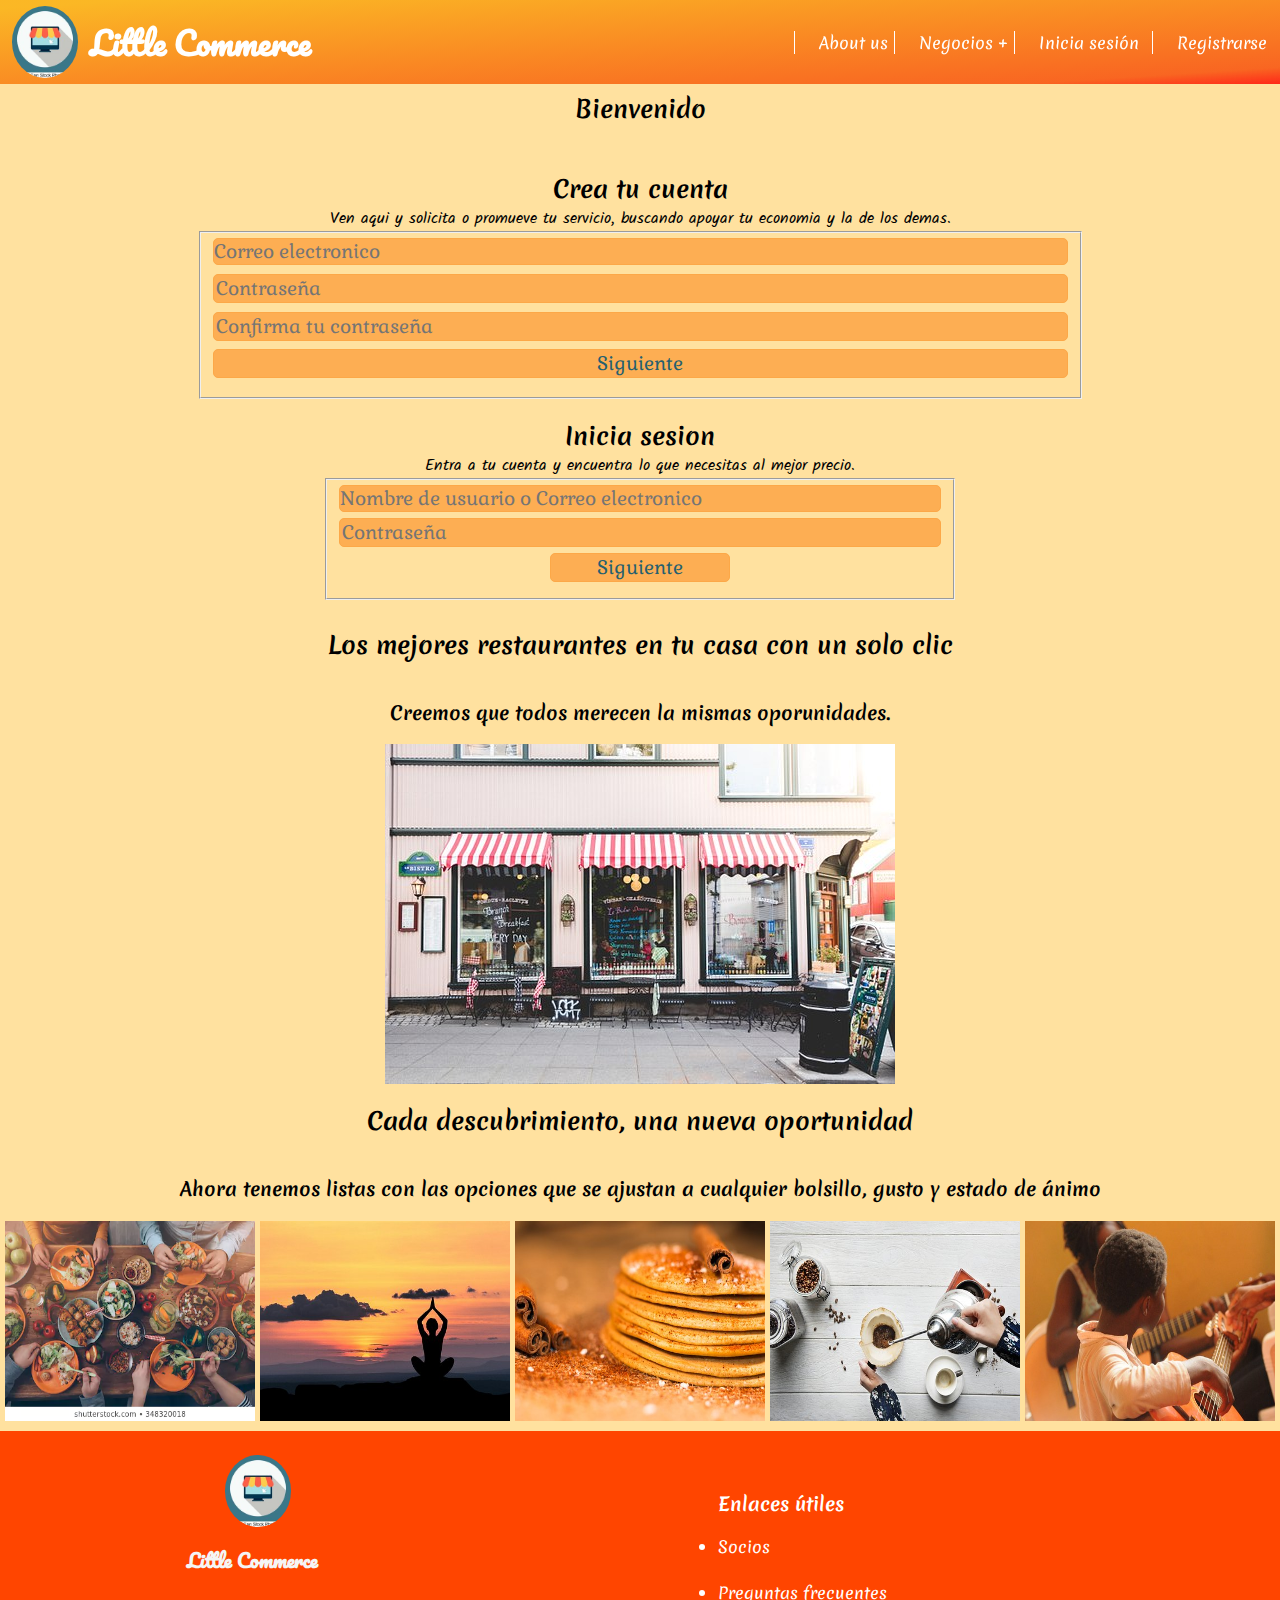
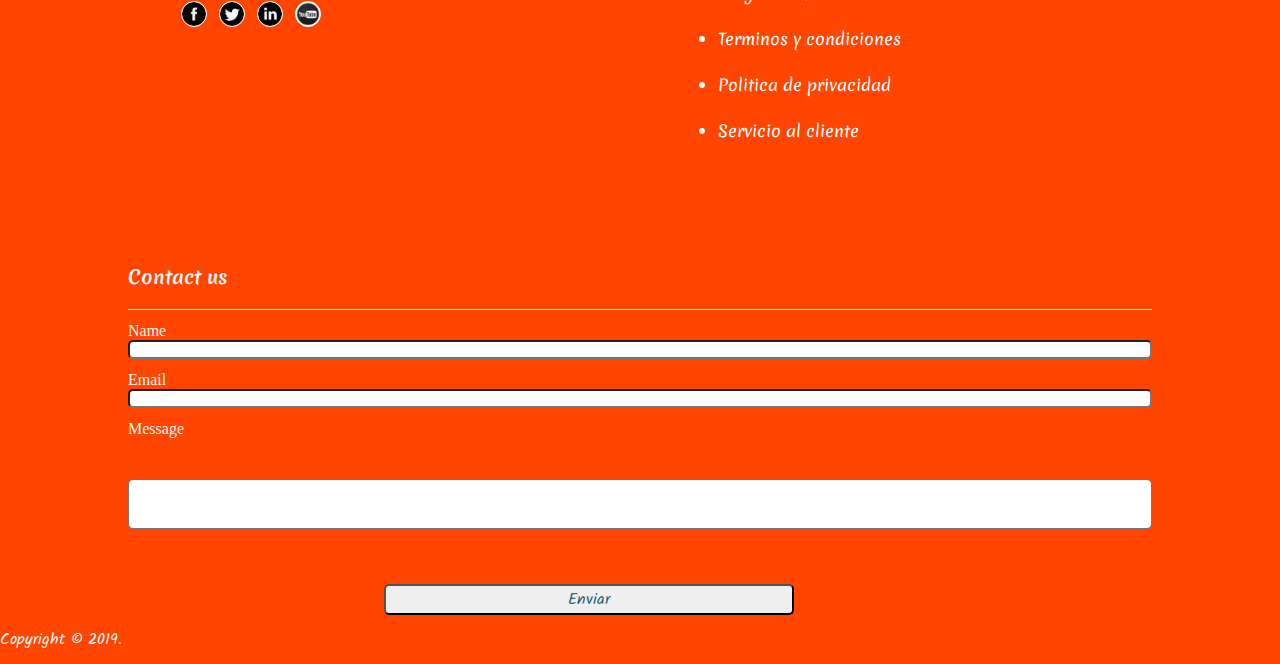
<file: index.html>
<!DOCTYPE html>
<html lang="en">

<head>
    <meta charset="UTF-8">
    <meta name="viewport" content="width=device-width, initial-scale=1.0">
    <meta http-equiv="X-UA-Compatible" content="ie=edge">
    <title>Little Commerce</title>
    <link rel="stylesheet" href="css/styles.css">
    <link href="https://fonts.googleapis.com/css?family=Gabriela|Merienda|Kalam|Pacifico" rel="stylesheet">
</head>

<body>
    <header>
        <div class="navigation-bar">
            <a href="index.html">
                <img class="logo" src="img/logo.jpg" alt="logo">
                <h1 id="title">Little Commerce</h1>
            </a>
            <ul class="navbar">
                <li> <a class="hover" href="about">About us</a></li>
                <li> <a class="hover" href="negocios">Negocios</a>
                    <ul>
                        <li><a href="#">Plan Básico</a></li>
                        <li><a href="#">Plan Premium</a></li>
                        <li><a href="#">Plan Selecto</a></li>
                    </ul>
                </li>
                <li> <a class="hover" href="cerrarSesion">Inicia sesión</a></li>
                <li role="separator" class="divider">
                <li> <a class="hover" href="registrarse">Registrarse</a></li>
                <li role="separator" class="divider"></li>

            </ul>
        </div>
    </header>



    <main>
        <section class="user">
            <h2>Bienvenido </h2>
            <br>
        </section>


        <section class="principal box">
            <div id="large_image">
                <div class="wrap white">
                    <section id="hello">
                        <h2>Crea tu cuenta</h1>
                            <p>Ven aqui y solicita o promueve tu servicio, buscando apoyar tu economia y la de los
                                demas.</p>
                    </section>
                    <fieldset>
                        <input type="text" class="sign" name="email" placeholder="Correo electronico" />
                        <input type="password" class="sign" name="pass" placeholder="Contraseña" />
                        <input type="password" class="sign" name="cpass" placeholder="Confirma tu contraseña" />
                        <input type="button" class="sign" name="next" class="nextAction-button" value="Siguiente" />
                    </fieldset>
                </div>


            </div>
            <div id="large_image">
                <div class="wrap white">
                    <section id="hello">
                        <h2>Inicia sesion</h2>
                        <p>Entra a tu cuenta y encuentra lo que necesitas al mejor precio.</p>
                    </section>
                    <fieldset>

                        <input type="text" class="sign" name="email" placeholder="Nombre de usuario o Correo electronico" />
                        <input type="password" class="sign" name="pass" placeholder="Contraseña" />
                        <a href="mainSearch.html"><input type="button" name="next" class="nextAction-button" value="Siguiente" /> </a>
                    </fieldset>
                </div>
            </div>
        </section>


        <div class="wrap">
            <section id="about">
                <section class="user">

                    <h2>Los mejores restaurantes en tu casa con un solo clic</h2>
                    <br>                    
                    <h3>Creemos que todos merecen la mismas oporunidades. </h3>

                </section>
                <section class="store">
                <img class="em" src="img/store.jpg" alt="" />


               
            </section>


            <section class="user">
                <h2>Cada descubrimiento, una nueva oportunidad</h2>
                <br>
                <h3>Ahora tenemos listas con las opciones que se ajustan a cualquier bolsillo, gusto y estado de ánimo
                </h3>
            </section>

            <section class="service">
                    <div class="images">
                           
                            <img class="index" src="img/convivir.jpg" alt="img02" />
                            <img class="index" src="img/meditation.jpg" alt="img05" />
                            <img class="index" src="img/pancake.jpg" alt="img03" />
                           
                            
                            <img class="index" src="img/barista.jpg" alt="img06" /> 
                            <img class="index" src="img/aprender.jpg" alt="img01" />
                        </div>
              

            </section>
        </div>

      

    </main>


    <footer>
        <div class="info">
            <div>
                <img class="logo onFooter" src="img/logo.jpg" alt="logo">
                <h6 class="onFooter">Little Commerce</h6>
                <div class="social-network-wrapper">
                    <p class="social-icon facebook"> </p>
                    <p class="social-icon twitter"> </p>
                    <p class="social-icon linkedin"> </p>
                    <p class="social-icon youtube"></p>
                </div>
            </div>
            <ul class="enlacesUtiles">
                <h3>Enlaces útiles</h3>
                <li class="layout">Socios</li><br>
                <li class="layout">Preguntas frecuentes</li><br>
                <li class="layout">Terminos y condiciones</li><br>
                <li class="layout">Politica de privacidad</li><br>
                <li class="layout">Servicio al cliente</li>
            </ul>
        </div>

        <div id="contactform">
            <div class="contactTitle">
                <h3>Contact us</h3>
            </div>
            <hr>
            <form class="contactForm">
                <label>Name</label>
                <input class="contactForm-input" type="text">

                <label>Email</label>
                <input class="contactForm-input" type="text">

                <label>Message</label>
                <textarea class="contactForm-textarea" type="text"></textarea>

                <input type="submit" value="Enviar">
            </form>
        </div>

        <div class="footerCopyright">
            Copyright &copy; 2019.
        </div>
    </footer>
</body>

</html>
</file>
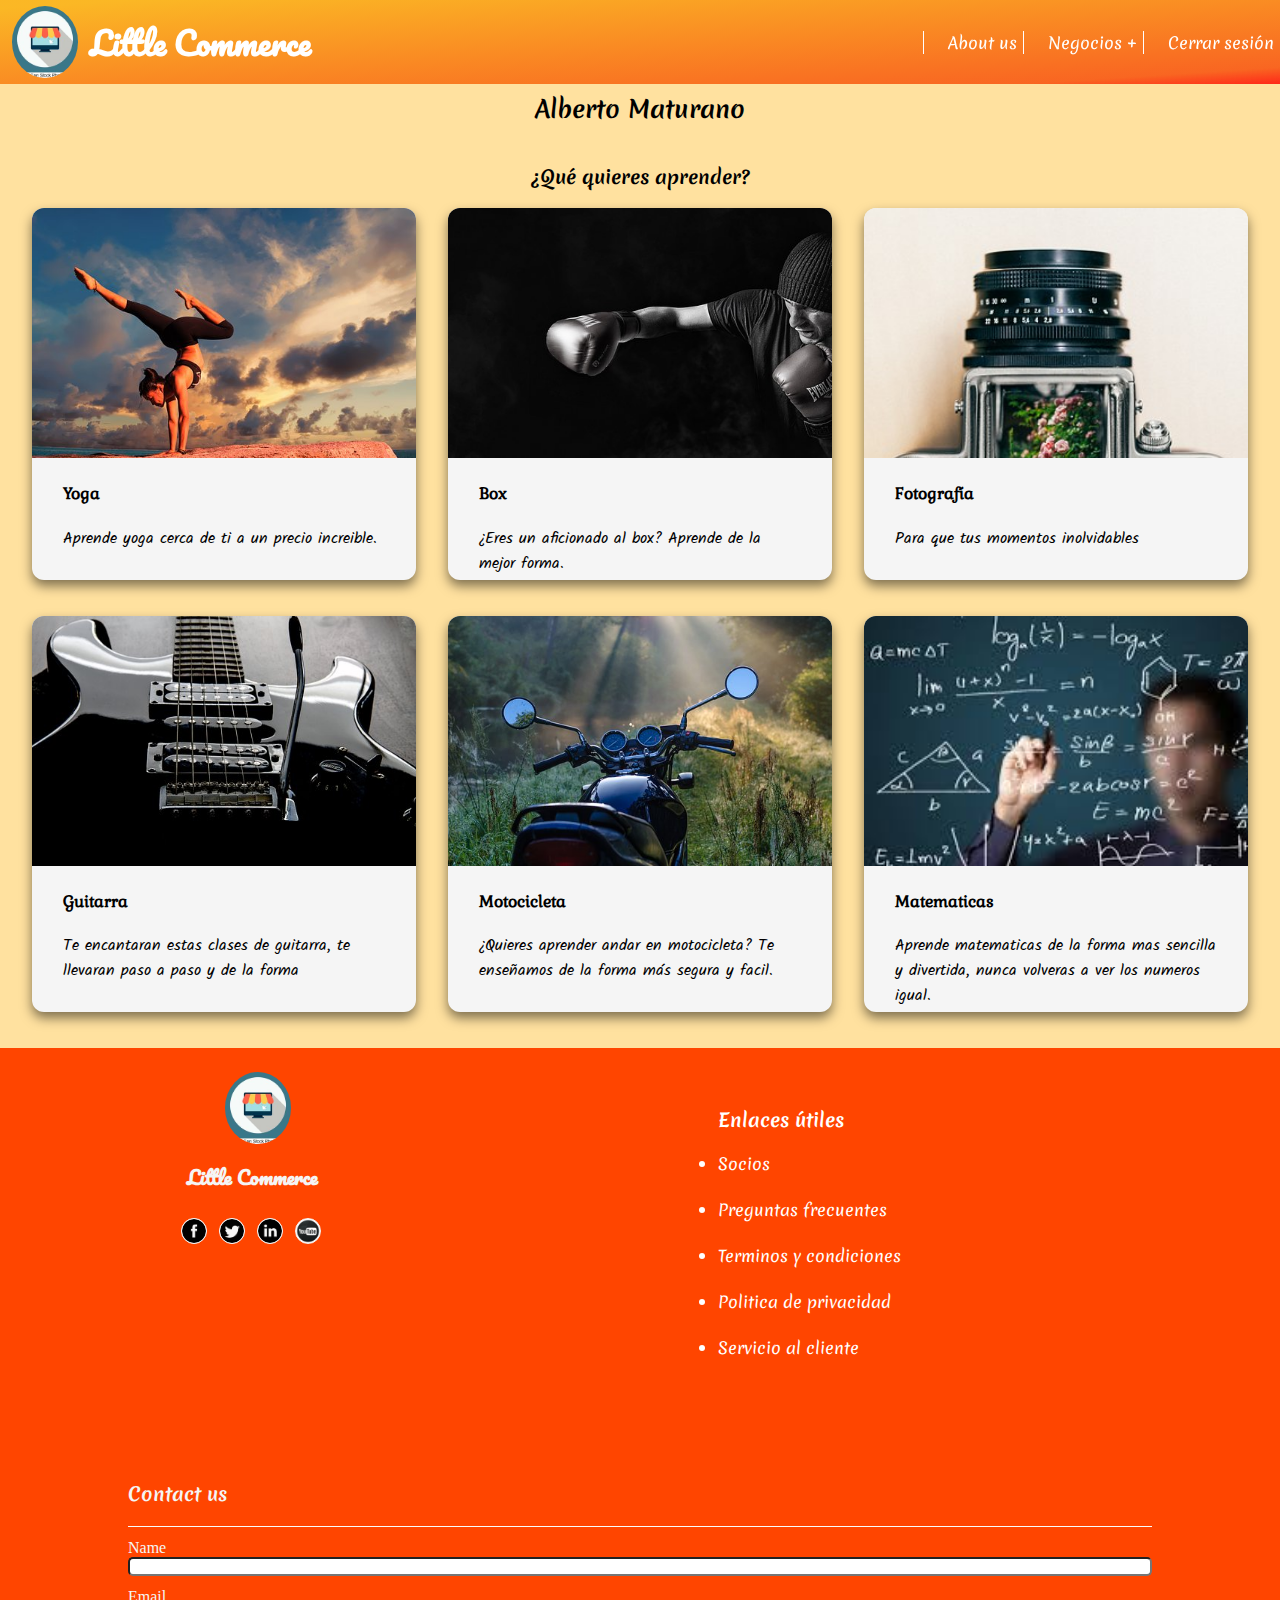
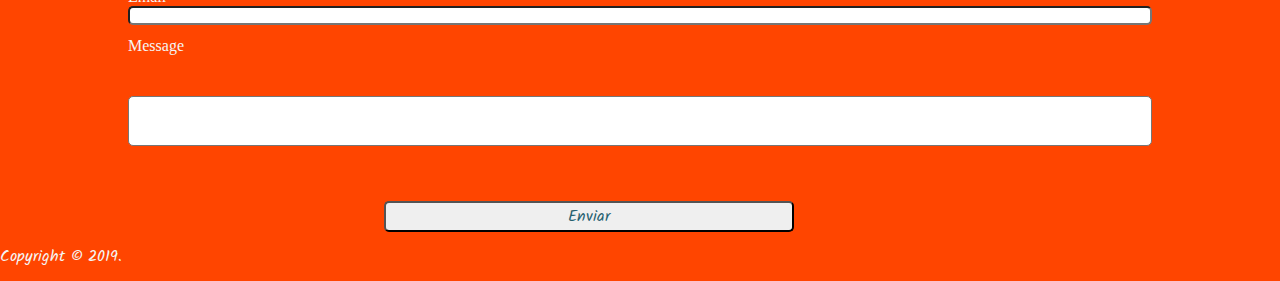
<file: continue.html>
<!DOCTYPE html>
<html lang="en">

<head>
    <meta charset="UTF-8">
    <meta name="viewport" content="width=device-width, initial-scale=1.0">
    <meta http-equiv="X-UA-Compatible" content="ie=edge">
    <title>Little Commerce</title>
    <link rel="stylesheet" href="css/styles.css">
    <link href="https://fonts.googleapis.com/css?family=Gabriela|Merienda|Kalam|Pacifico" rel="stylesheet">
</head>

<body>
    <header>
        <div class="navigation-bar">
            <a href="mainSearch.html">
                <img class="logo" src="img/logo.jpg" alt="logo">
                <h1 id="title">Little Commerce</h1>
            </a>
            <ul class="navbar">
                <li> <a class="hover" href="about">About us</a></li>
                <li> <a class="hover" href="negocios">Negocios</a>
                    <ul>
                        <li><a href="#">Plan Básico</a></li>
                        <li><a href="#">Plan Premium</a></li>
                        <li><a href="#">Plan Selecto</a></li>
                    </ul>
                </li>
                <li> <a class="hover" href="cerrarSesion">Cerrar sesión</a></li>
            </ul>
        </div>
    </header>

    <main>
        <section class="user">
            <h2>Alberto Maturano </h1>
                <br>
               
            <h3>¿Qué quieres aprender? </h3>
        </section>
        <section class="principal">
            <div class="card">
                <a href="conyinue2.html">
                    <div class="image" style="background-image: url('img/yoga.jpg')"></div>
                </a>
                <div class="container food">
                    <h4><b>Yoga</b></h4>
                    <p>Aprende yoga cerca de ti a un precio increible.</p>
                </div>
            </div>
            <div class="card">
                <div class="image" style="background-image: url('img/box.jpg')"></div>
                <div class="container pets">
                    <h4><b>Box</b></h4>
                    <p>¿Eres un aficionado al box? Aprende de la mejor forma.</p>
                </div>
            </div>
            <div class="card">
                <div class="image" style="background-image: url('img/fotografia.jpg')"></div>
                <div class="container homeService">
                    <h4><b>Fotografía</b></h4>
                    <p>Para que tus momentos inolvidables
                </div>
            </div>

            <div class="card">
                <div class="image" style="background-image: url('img/guitarra.jpg')"></div>
                <div class="container market">
                    <h4><b>Guitarra</b></h4>
                    <p>Te encantaran estas clases de guitarra, te llevaran paso a paso y de la forma
                </div>
            </div>
            <div class="card">
                <div class="image" style="background-image: url('img/motorcycle.jpg')"></div>
                <div class="container mecanics">
                    <h4><b>Motocicleta</b></h4>
                    <p>¿Quieres aprender andar en motocicleta? Te enseñamos de la forma más segura y facil.</p>
                </div>
            </div>
            <div class="card">
                
                    <div class="image" style="background-image: url('img/matematicas.jpg')"></div>
                <div class="container schooling">
                    <h4><b>Matematicas</b></h4>
                    <p>Aprende matematicas de la forma mas sencilla y divertida, nunca volveras a ver los numeros
                        igual.</p>
                    </div>
                </div>
            </section>
        </main>
    
        <footer>
            <div class="info">
                <div>
                    <img class="logo onFooter" src="img/logo.jpg" alt="logo">
                    <h6 class="onFooter">Little Commerce</h6>
                    <div class="social-network-wrapper">
                        <p class="social-icon facebook"> </p>
                        <p class="social-icon twitter"> </p>
                        <p class="social-icon linkedin"> </p>
                        <p class="social-icon youtube"></p>
                    </div>
                </div>
                <ul class="enlacesUtiles">
                    <h3>Enlaces útiles</h3>
                    <li class="layout">Socios</li><br>
                    <li class="layout">Preguntas frecuentes</li><br>
                    <li class="layout">Terminos y condiciones</li><br>
                    <li class="layout">Politica de privacidad</li><br>
                    <li class="layout">Servicio al cliente</li>
                </ul>
            </div>
    
            <div id="contactform">
                <div class="contactTitle">
                    <h3>Contact us</h3>
                </div>
                <hr>
                <form class="contactForm">
                    <label>Name</label>
                    <input class="contactForm-input" type="text">
    
                    <label>Email</label>
                    <input class="contactForm-input" type="text">
    
                    <label>Message</label>
                    <textarea class="contactForm-textarea" type="text"></textarea>
    
                    <input type="submit" value="Enviar">
                </form>
            </div>
    
            <div class="footerCopyright">
                Copyright &copy; 2019.
            </div>
        </footer>
    </body>
    
    </html>
</file>
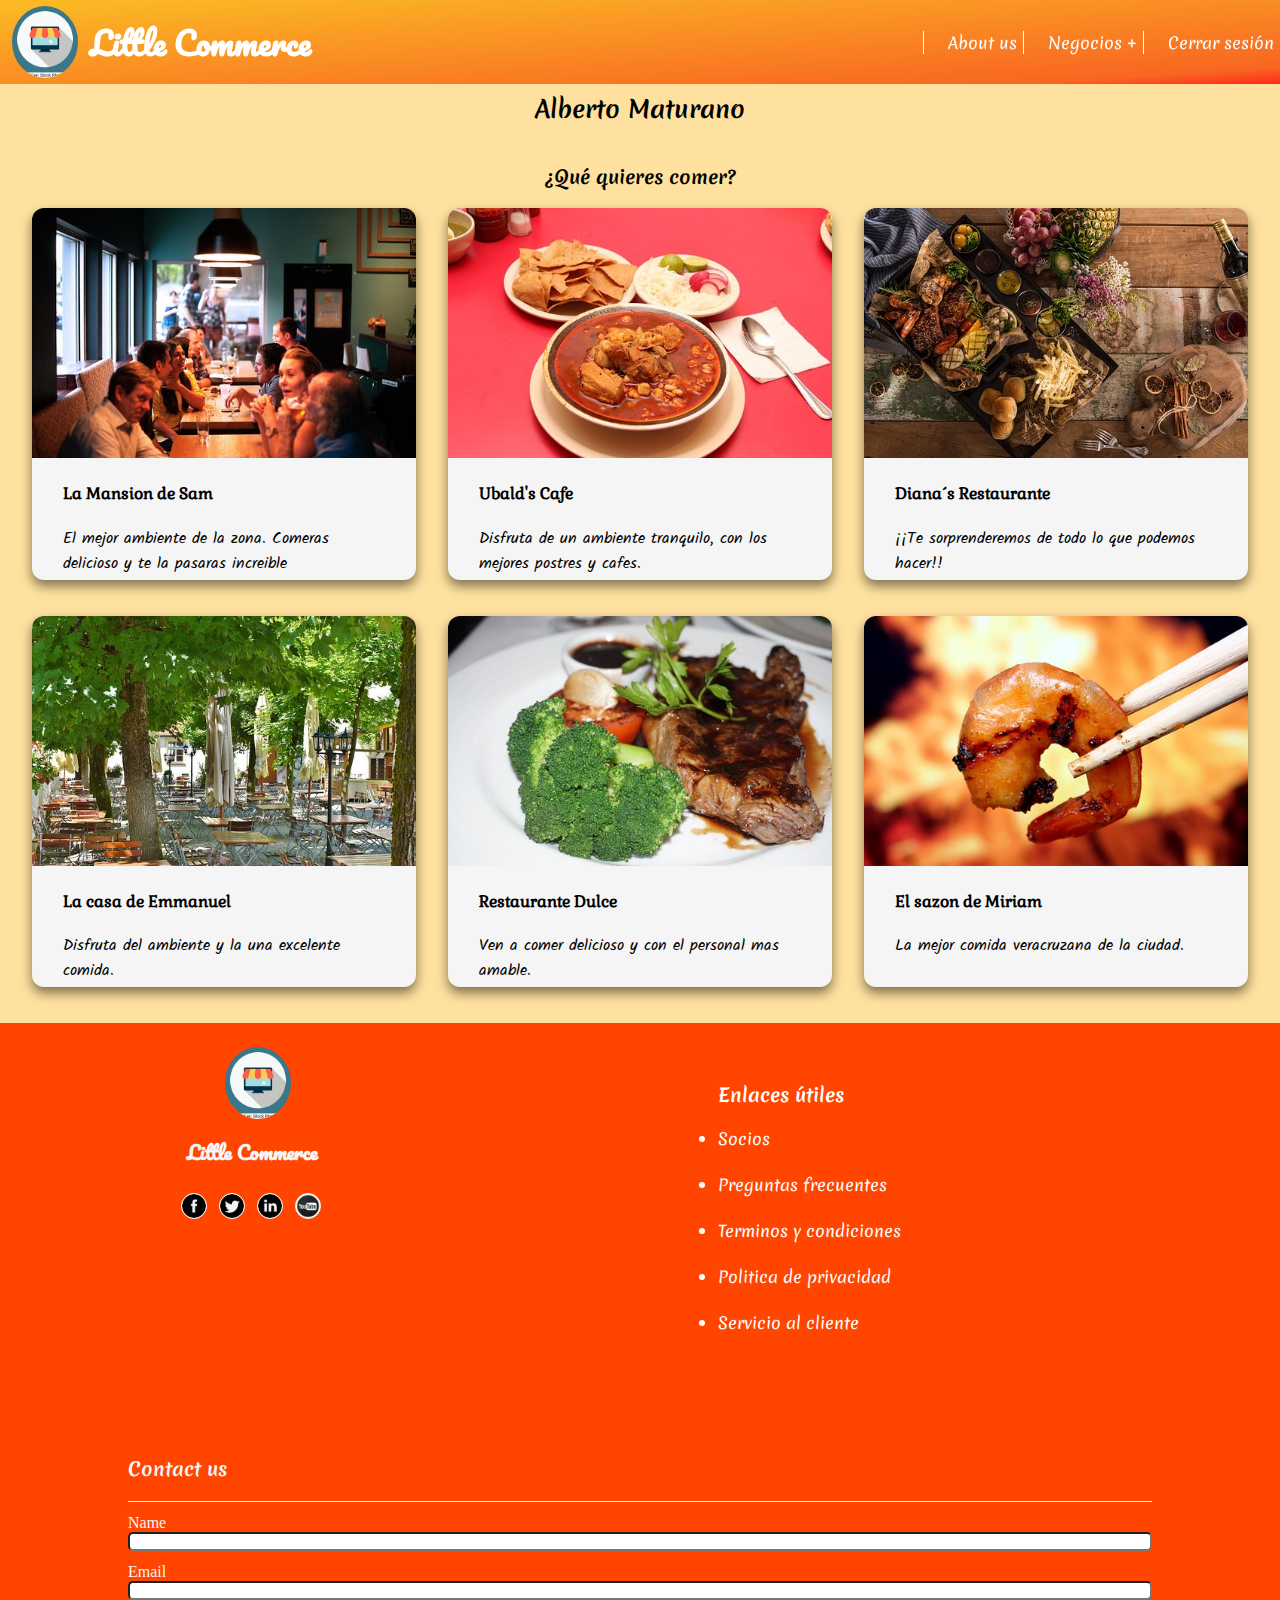
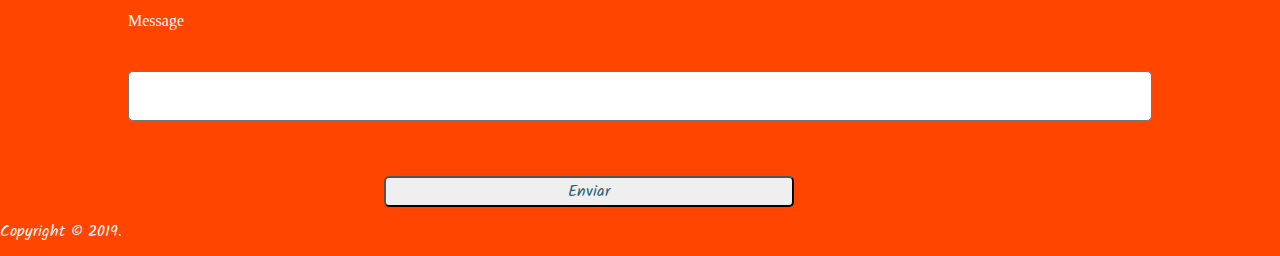
<file: conyinue2.html>
<!DOCTYPE html>
<html lang="en">

<head>
    <meta charset="UTF-8">
    <meta name="viewport" content="width=device-width, initial-scale=1.0">
    <meta http-equiv="X-UA-Compatible" content="ie=edge">
    <title>Little Commerce</title>
    <link rel="stylesheet" href="css/styles.css">
    <link href="https://fonts.googleapis.com/css?family=Gabriela|Merienda|Kalam|Pacifico" rel="stylesheet">
</head>

<body>
    <header>
        <div class="navigation-bar">
            <a href="mainSearch.html">
                <img class="logo" src="img/logo.jpg" alt="logo">
                <h1 id="title">Little Commerce</h1>
            </a>
            <ul class="navbar">
                <li> <a class="hover" href="about">About us</a></li>
                <li> <a class="hover" href="negocios">Negocios</a>
                    <ul>
                        <li><a href="#">Plan Básico</a></li>
                        <li><a href="#">Plan Premium</a></li>
                        <li><a href="#">Plan Selecto</a></li>
                    </ul>
                </li>
                <li> <a class="hover" href="cerrarSesion">Cerrar sesión</a></li>
            </ul>
        </div>
    </header>

    <main>
        <section class="user">
            <h2>Alberto Maturano </h1>
                <br>

                <h3>¿Qué quieres comer? </h3>
        </section>
        <section class="principal">
            <div class="card">
                <div class="image" style="background-image: url('img/restaurant1.jpg')"></div>
                <div class="container food">
                    <h4><b>La Mansion de Sam</b></h4>
                    <p>El mejor ambiente de la zona. Comeras delicioso y te la pasaras increible</p>
                </div>
            </div>
            <div class="card">
                <div class="image" style="background-image: url('img/restaurant2.jpg')"></div>
                <div class="container pets">
                    <h4><b>Ubald's Cafe</b></h4>
                    <p>Disfruta de un ambiente tranquilo, con los mejores postres y cafes.</p>
                </div>
            </div>
            <div class="card">
                    <a href="compra.html">
                <div class="image" style="background-image: url('img/restaurant3.jpg')"></div>
                </a>
                <div class="container homeService">
                    <h4><b>Diana´s Restaurante</b></h4>
                    <p>¡¡Te sorprenderemos de todo lo que podemos hacer!!</p>
                </div>
            </div>

            <div class="card">
                <div class="image" style="background-image: url('img/restaurant4.jpg')"></div>
                <div class="container market">
                    <h4><b>La casa de Emmanuel</b></h4>
                    <p>Disfruta del ambiente y la una excelente comida.</p>
                </div>
            </div>
            <div class="card">
                <div class="image" style="background-image: url('img/restaurant5.jpg')"></div>
                <div class="container mecanics">
                    <h4><b>Restaurante Dulce</b></h4>
                    <p>Ven a comer delicioso y con el personal mas amable.</p>
                </div>
            </div>
            <div class="card">                
                    <div class="image" style="background-image: url('img/restaurant6.jpg')"></div>
                    <div class="container schooling">

                        <h4><b>El sazon de Miriam</b></h4>
                        <p>La mejor comida veracruzana de la ciudad.</p>
                    </div>
            </div>
        </section>
    </main>

    <footer>
        <div class="info">
            <div>
                <img class="logo onFooter" src="img/logo.jpg" alt="logo">
                <h6 class="onFooter">Little Commerce</h6>
                <div class="social-network-wrapper">
                    <p class="social-icon facebook"> </p>
                    <p class="social-icon twitter"> </p>
                    <p class="social-icon linkedin"> </p>
                    <p class="social-icon youtube"></p>
                </div>
            </div>
            <ul class="enlacesUtiles">
                <h3>Enlaces útiles</h3>
                <li class="layout">Socios</li><br>
                <li class="layout">Preguntas frecuentes</li><br>
                <li class="layout">Terminos y condiciones</li><br>
                <li class="layout">Politica de privacidad</li><br>
                <li class="layout">Servicio al cliente</li>
            </ul>
        </div>

        <div id="contactform">
            <div class="contactTitle">
                <h3>Contact us</h3>
            </div>
            <hr>
            <form class="contactForm">
                <label>Name</label>
                <input class="contactForm-input" type="text">

                <label>Email</label>
                <input class="contactForm-input" type="text">

                <label>Message</label>
                <textarea class="contactForm-textarea" type="text"></textarea>

                <input type="submit" value="Enviar">
            </form>
        </div>

        <div class="footerCopyright">
            Copyright &copy; 2019.
        </div>
    </footer>
</body>

</html>
</file>
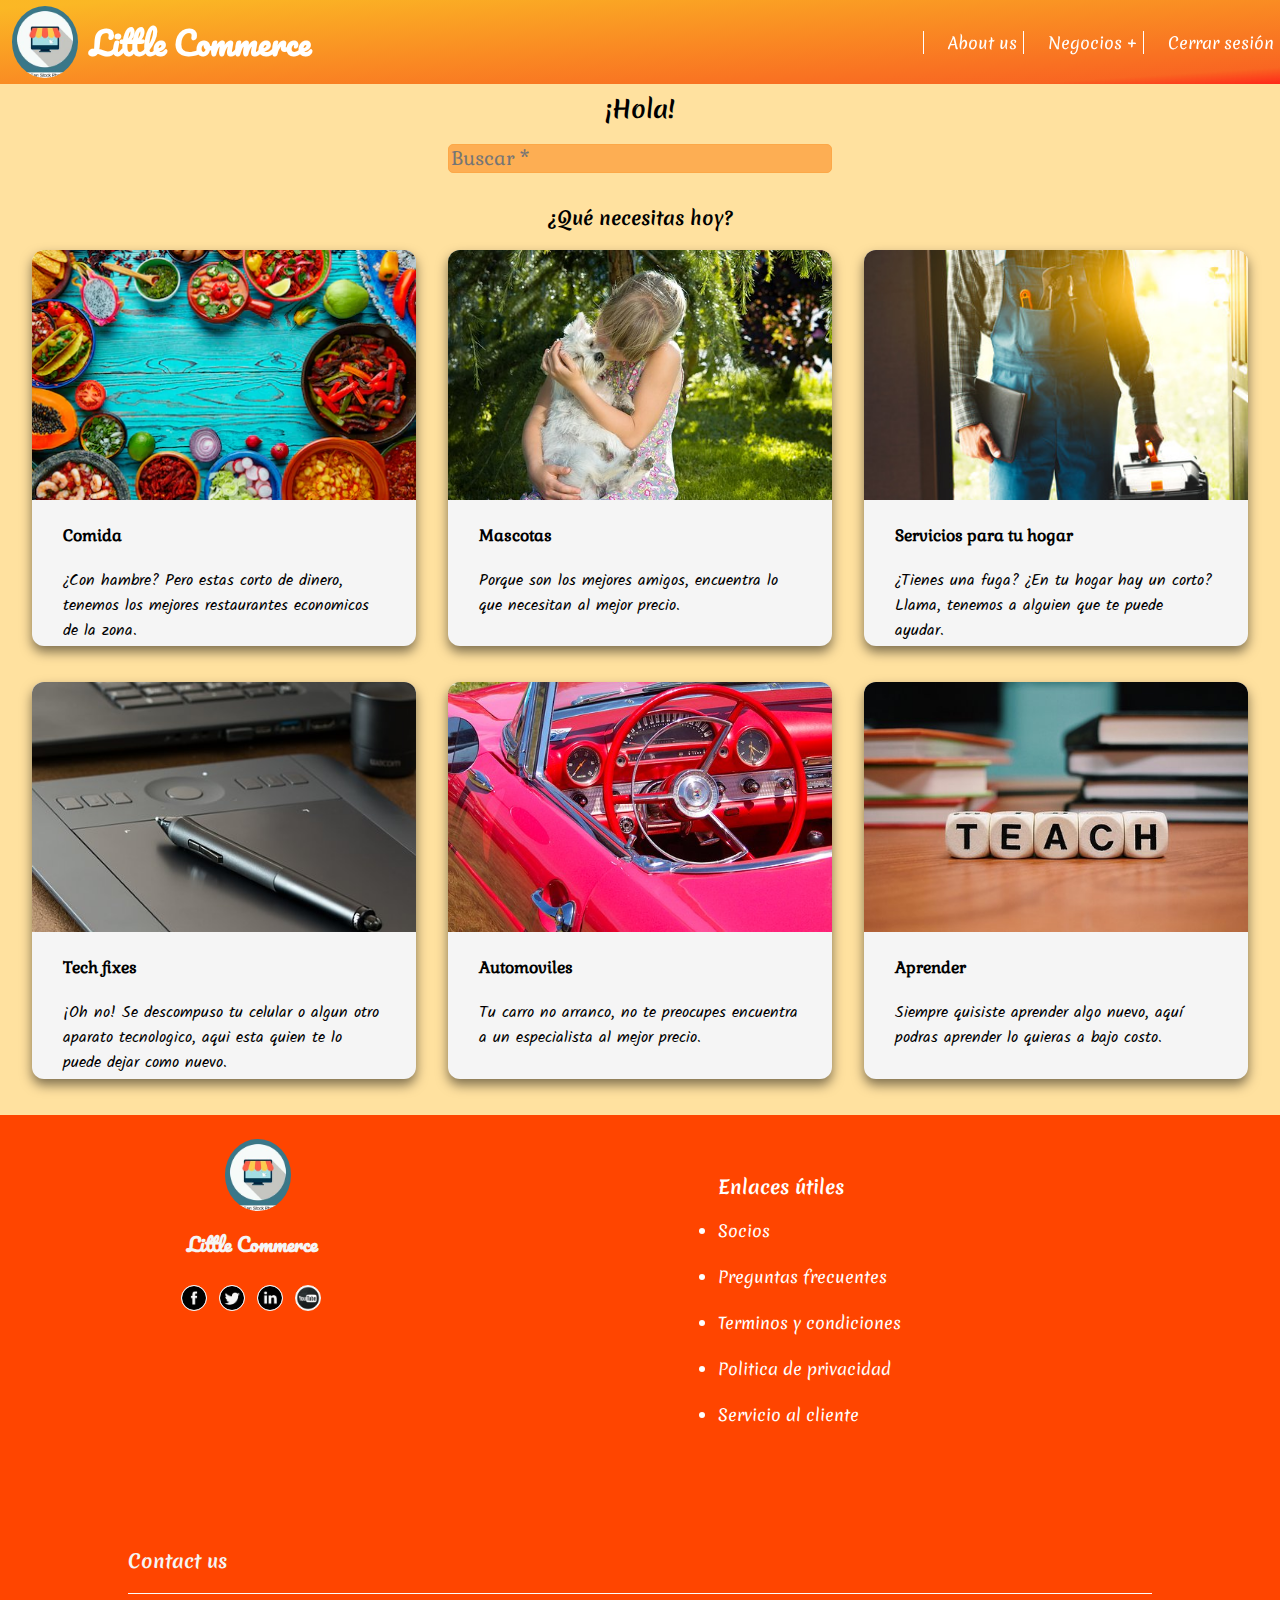
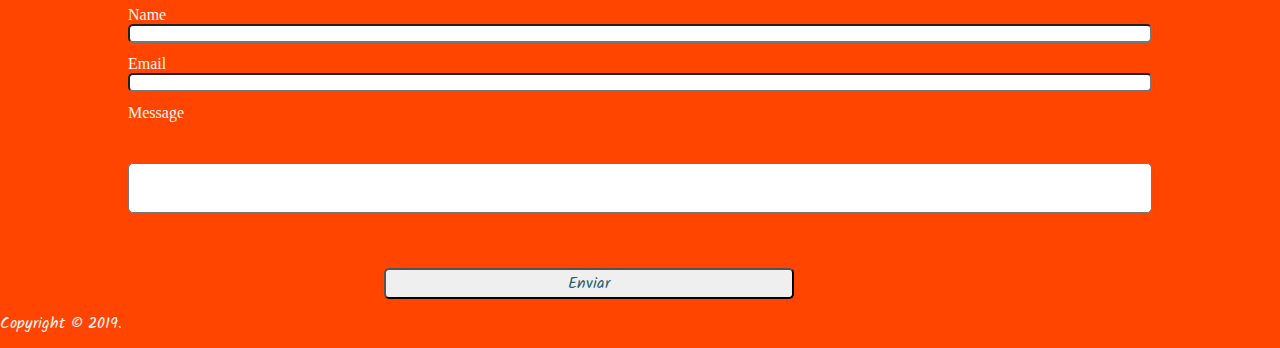
<file: mainSearch.html>
<!DOCTYPE html>
<html lang="en">

<head>
    <meta charset="UTF-8">
    <meta name="viewport" content="width=device-width, initial-scale=1.0">
    <meta http-equiv="X-UA-Compatible" content="ie=edge">
    <title>Little Commerce</title>
    <link rel="stylesheet" href="css/styles.css">
    <link href="https://fonts.googleapis.com/css?family=Gabriela|Merienda|Kalam|Pacifico" rel="stylesheet">
</head>

<body>
    <header>
        <div class="navigation-bar">
            <a href="index.html">
                <img class="logo" src="img/logo.jpg" alt="logo">
                <h1 id="title">Little Commerce</h1>
            </a>
            <ul class="navbar">
                <li> <a class="hover" href="about">About us</a></li>
                <li> <a class="hover" href="negocios">Negocios</a>
                    <ul>
                        <li><a href="#">Plan Básico</a></li>
                        <li><a href="#">Plan Premium</a></li>
                        <li><a href="#">Plan Selecto</a></li>
                    </ul>
                </li>
                <li> <a class="hover" href="cerrarSesion">Cerrar sesión</a></li>
            </ul>
        </div>
    </header>

    <main>
        <section class="user">
            <h2>¡Hola!</h1>
                <br>
                <input type="search" class="search" placeholder="Buscar *">
                <h3>¿Qué necesitas hoy? </h3>
        </section>
        <section class="principal">
            <div class="card">
                <a href="conyinue2.html">
                    <div class="image" style="background-image: url('img/fonda.jpg')"></div>
                </a>
                <div class="container food">
                    <h4><b>Comida</b></h4>
                    <p>¿Con hambre? Pero estas corto de dinero, tenemos los mejores restaurantes economicos de la
                        zona.</p>
                </div>
            </div>
            <div class="card">
                <div class="image" style="background-image: url('img/mascotas.jpg')"></div>
                <div class="container pets">
                    <h4><b>Mascotas</b></h4>
                    <p>Porque son los mejores amigos, encuentra lo que necesitan al mejor precio.</p>
                </div>
            </div>
            <div class="card">
                <div class="image" style="background-image: url('img/homeservice.jpg')"></div>
                <div class="container homeService">
                    <h4><b>Servicios para tu hogar</b></h4>
                    <p>¿Tienes una fuga? ¿En tu hogar hay un corto? Llama, tenemos a alguien que te puede ayudar.</p>
                </div>
            </div>

            <div class="card">
                <div class="image" style="background-image: url('img/smashed.jpg')"></div>
                <div class="container market">
                    <h4><b>Tech fixes</b></h4>
                    <p>¡Oh no! Se descompuso tu celular o algun otro aparato tecnologico, aqui esta quien te lo
                        puede dejar como nuevo.</p>
                </div>
            </div>
            <div class="card">
                <div class="image" style="background-image: url('img/mecanic.jpg')"></div>
                <div class="container mecanics">
                    <h4><b>Automoviles</b></h4>
                    <p>Tu carro no arranco, no te preocupes encuentra a un especialista al mejor precio.</p>
                </div>
            </div>
            <div class="card">
                <a href="continue.html">
                    <div class="image" style="background-image: url('img/schooling.jpg')"></div>
                </a>
                <div class="container schooling">
                    <h4><b>Aprender</b></h4>
                    <p>Siempre quisiste aprender algo nuevo, aquí podras aprender lo quieras a bajo costo.</p>
                </div>
            </div>
        </section>
    </main>

    <footer>
        <div class="info">
            <div>
                <img class="logo onFooter" src="img/logo.jpg" alt="logo">
                <h6 class="onFooter">Little Commerce</h6>
                <div class="social-network-wrapper">
                    <p class="social-icon facebook"> </p>
                    <p class="social-icon twitter"> </p>
                    <p class="social-icon linkedin"> </p>
                    <p class="social-icon youtube"></p>
                </div>
            </div>
            <ul class="enlacesUtiles">
                <h3>Enlaces útiles</h3>
                <li class="layout">Socios</li><br>
                <li class="layout">Preguntas frecuentes</li><br>
                <li class="layout">Terminos y condiciones</li><br>
                <li class="layout">Politica de privacidad</li><br>
                <li class="layout">Servicio al cliente</li>
            </ul>
        </div>

        <div id="contactform">
            <div class="contactTitle">
                <h3>Contact us</h3>
            </div>
            <hr>
            <form class="contactForm">
                <label>Name</label>
                <input class="contactForm-input" type="text">

                <label>Email</label>
                <input class="contactForm-input" type="text">

                <label>Message</label>
                <textarea class="contactForm-textarea" type="text"></textarea>

                <input type="submit" value="Enviar">
            </form>
        </div>

        <div class="footerCopyright">
            Copyright &copy; 2019.
        </div>
    </footer>
</body>

</html>
</file>
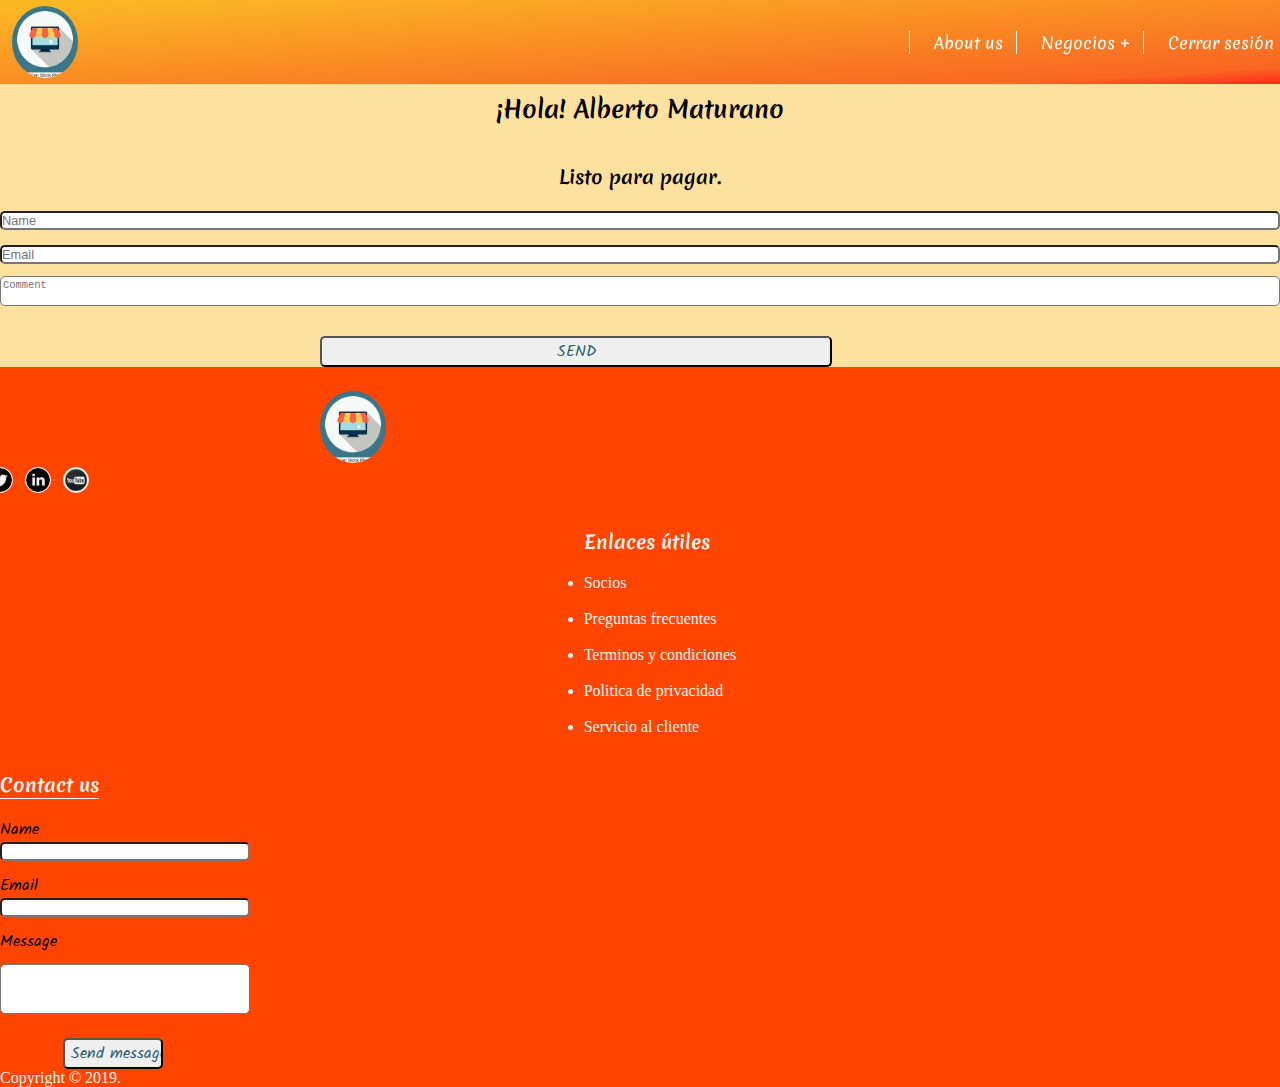
<file: pago.html>
<!DOCTYPE html>
<html lang="en">

<head>
    <meta charset="UTF-8">
    <meta name="viewport" content="width=device-width, initial-scale=1.0">
    <meta http-equiv="X-UA-Compatible" content="ie=edge">
    <title>Little Commerce</title>
    <link rel="stylesheet" href="css/styles.css">
    <link href="https://fonts.googleapis.com/css?family=Gabriela|Merienda|Kalam|Pacifico" rel="stylesheet">
</head>

<body>
    <header>
        <div class="navigation-bar">
            <a href="index.html"> <img class="logo" src="img/logo.jpg" alt="logo"> </a>
            <h1>Little Commerce</h1>
            <ul class="navbar">
                <li role="separator" class="divider"></li>
                <li> <a href="about">About us</a></li>
                <li role="separator" class="divider"></li>
                <li> <a href="negocios">Negocios</a>
                    <ul>
                            <li><a href="#">Plan Básico</a></li>
                            <li><a href="#">Plan Premium</a></li>
                            <li><a href="#">Plan Selecto</a></li>
                        </ul>        
                    </li>
                <li role="separator" class="divider">
                <li> <a href="cerrarSesion">Cerrar sesión</a></li>
                <!-- <li role="separator" class="divider">
                <li> <a href="registrarse">Registrarse</a></li>
                <li role="separator" class="divider"></li> -->

            </ul>
        </div>
    </header>

    <main>
            <section class="user">
                    <h2>¡Hola! Alberto Maturano </h1>
                        <br>                       
                        <h3>Listo para pagar.</h>
                </section>
                <div id="form-main">
                        <div id="form-div">
                          <form class="form" id="form1">
                            
                            <p class="name">
                              <input name="name" type="text" class="validate[required,custom[onlyLetter],length[0,100]] feedback-input" placeholder="Name" id="name" />
                            </p>
                            
                            <p class="email">
                              <input name="email" type="text" class="validate[required,custom[email]] feedback-input" id="email" placeholder="Email" />
                            </p>
                            
                            <p class="text">
                              <textarea name="text" class="validate[required,length[6,300]] feedback-input" id="comment" placeholder="Comment"></textarea>
                            </p>
                            
                            
                            <div class="submit">
                              <input type="submit" value="SEND" id="button-blue"/>
                              <div class="ease"></div>
                            </div>
                          </form>
                        </div>


    </main>



    <footer>
            <div class="fcontainer">
                <section class="footerRow">
                    <img class="logo onFooter" src="img/logo.jpg" alt="logo">
                    <h1 class="onFooter">Little Commerce</h1>
                    <div class="social-network-wrapper">
                        <p class="social-icon facebook"> </p>
                        <p class="social-icon twitter"> </p>
                        <p class="social-icon linkedin"> </p>
                        <p class="social-icon youtube"></p>
                    </div>
                </section>
    
                <section class="info">
                    <ul>
                        <h3>Enlaces útiles</h3>
                        <li class="layout">Socios</li><br>
                        <li class="layout">Preguntas frecuentes</li><br>
                        <li class="layout">Terminos y condiciones</li><br>
                        <li class="layout">Politica de privacidad</li><br>
                        <li class="layout">Servicio al cliente</li>
                    </ul>
                </section>
    
                <section class="wrapper">
                    <div class="contactContainer">
                        <div class="contactTitle">
                            <h3>Contact us
                                <hr>
                            </h3>
                        </div>
                        <form class="contactForm">
                            <p>Name</p>
                            <input class="contactForm-input" type="text">
    
                            <p>Email</p>
                            <input class="contactForm-input" type="text">
    
                            <p>Message</p>
                            <textarea class="contactForm-textarea" type="text"></textarea>
    
                            <input type="submit" value="Send message">
                        </form>
                    </div>
                </section>
            </div>
            <div class="footer__copyright">
                Copyright &copy; 2019.
            </div>
        </footer>
    </body>
    
    </html>
</file>
<file: css/styles.css>
body {
  /* width: 100%; */
  height: 100%;
  margin: 0;
  background: rgb(255, 225, 159);
  display: flex;
  flex-direction: column;
}

header {
  position: fixed;
  width: 100%;
  background: linear-gradient(to bottom right, rgba(250, 173, 6, 0.8)5%, rgba(247, 71, 2, 0.8) 90%, rgb(255, 40, 25) 100%);
  padding: 6px 0;
}

main {
  margin-top: 72px;
  /* width: 100%;
  height: 100%;
  display: flex;
  justify-content: space-around;
  flex-direction: column;
  margin: 0 auto; */
}

h1 {
  color: white;
  font-family: 'Pacifico', cursive;
  /* font-size: 4vw; */
  display: none;
   /* margin-top: 1%; */
  margin: 0 0 0 12px;
  /* align-items: center; */
}

/* barra de navegacion */
.navigation-bar {
  /* width: 100vw; */
  /* height: 14vh; */
  /* margin: 0;
  top: 0;
  left: 0; */
  display: flex;
  justify-content: space-between;
}

.navigation-bar a {
  display: flex;
  align-items: center;
  margin-left: 12px;
  text-decoration: none;
}

.navigation-bar ul {
  /* /* padding: 0; */
  /* margin-right: 2.5%; */
  list-style: none;
  /* position: relative; */
  display: flex;
  align-items: center;
}

.navigation-bar ul li {
  display: inline-block;
}

.navigation-bar > ul > li {
  border-left: 1px solid white;
  padding-left: 6px;
}


.navigation-bar ul ul {
  display: none;
  position: absolute;
}

/* Fisrt Tier Dropdown */
.navigation-bar ul ul li {
  width: 100%;
  float: none;
  display: list-item;
  position: relative;
  padding: 6px;
}

/* Display Dropdowns on Hover */
.navigation-bar ul li:hover > ul {
  display: inherit;
  /* margin-top: 1.5%; */
  background: rgba(247, 71, 2, 0.5);
  /* background-color: #000000;  */
}


.navigation-bar li a {
  display: inline-block;
  /* padding: 0 10%; */
  padding: 0 6px;
  color: #FFF;
  text-decoration: none;
  font-size: 16px;
  /* height: 20px;
  width: 120px; */
  font-family: 'Merienda', cursive;
}


/* header */
/* logo */
.logo {
  height: 72px;
  border-radius: 50%
}

.logo.onFooter {
  margin-left: 25%;
}

.logo:hover {
  box-shadow: 0 10px 32px 0 rgba(0, 0, 0, 0.75);
}


h6.onFooter {
  margin: 12px 0 24px 0;
  font-size: 19px;
  font-family: 'Pacifico', cursive;
}


.navbar {
  display: flex;
  /* flex-direction: row;
  justify-content: flex-end;
  text-decoration: none; */
}



/*  Dropdown symbol */
li>a:after {
  content: ' +';
}

li>a:only-child:after {
  content: '';
}

/* contenidos */


.user {
  display: flex;
  align-items: center;
  justify-content: center;
  flex-direction: column;
}

h2 {
  margin-bottom: 0;
  font-family: 'Merienda', cursive;
}

.search {
  background: rgb(253, 174, 83)  ;
  border: 1px solid rgb(252, 168, 72);
  margin-top: 0%;
  margin-bottom: 1%;
  width: 30%;
  box-shadow: 0 8% 16% 0 rgba(0, 0, 0, 0.5);
  transition: 0.4s;
  height: 4.5%;
  font-size: 120%;
  font-family: 'Gabriela', serif;
}



.box {
  display: flex;
  justify-content: center;
  align-items: center;
  padding: 8px 0;
  flex-grow: 1;
  flex-wrap: wrap;
  width: 100%;
  margin: 0;
  padding: 8px 0;
  text-align: center;
  flex-grow: 1;
  font-size: 16px;
}

input.sign {
  background: rgb(253, 174, 83)  ;
  border: 1px solid rgb(252, 168, 72);
  margin-top: 0%;
  margin-bottom: 1%;

  box-shadow: 0 8% 16% 0 rgba(0, 0, 0, 0.5);
  transition: 0.4s;
  height: 4.5%;
  font-size: 120%;
  font-family: 'Gabriela', serif;

}
.nextAction-button {
  background: rgb(253, 174, 83)  ;
  border: 1px solid rgb(252, 168, 72);
  margin-top: 0%;
  margin-bottom: 1%;
  width: 30%;
  box-shadow: 0 8% 16% 0 rgba(0, 0, 0, 0.5);
  transition: 0.4s;
  height: 4.5%;
  font-size: 120%;
  font-family: 'Gabriela', serif;
}

.nextAction-button:hover {
  box-shadow: 0 8px 16px 0 rgba(0, 0, 0, 0.2);
}
.images{
  display: flex;
  justify-content: space-evenly;
  align-items: center;
}
img.index{
  width: 250px;
  height: 200px;
  margin-bottom: 10px;
}

.store{
  display: flex;
  justify-content: center;
}
article {
  padding: 0%;
  margin: 0%;
}

.principal {
  display: flex;
  flex-wrap: wrap;
  /* flex-direction: column; */
  justify-content: space-evenly;
}

/* tarjetas */
.card {
  box-shadow: 0 6px 12px 0 rgba(0, 0, 0, 0.5);
  transition: 0.4s;
  width: 80%;
  /* align-items: center; */
  background: whitesmoke;
  border-radius: 12px;
  margin-bottom: 36px;
}

.search:hover {
  box-shadow: 0 8px 16px 0 rgba(0, 0, 0, 0.2);
}

.card:hover {
  box-shadow: 0 8px 16px 0 rgba(0, 0, 0, 0.2);
}

.container {
  padding: 1% 8%;
}

image {
  background-repeat: no-repeat;
  background-size: cover;
}

.card .image {
  height: 250px;
  background-repeat: no-repeat;
  background-size: cover;
  border-radius: 12px 12px 0 0;
}

h4 {
  font-family: 'Gabriela', serif;
}

h3 {
  font-family: 'Merienda', cursive;
}

.continue {
  margin-top: 8%;
  margin-bottom: 1%;
  font-family: 'Merienda', cursive;
}

p {
  font-family: 'Kalam', cursive;
  font-size: 100%;
  color: black;
  margin: 0;
}

/* empieza  footer */
footer {
  background: orangered;
  color: whitesmoke;
  width: 100%;
  margin: 0;
  padding-top: 24px;
}

footer .info {
  display: flex;
  flex-direction: row;
  justify-content: space-evenly;
}

.social-network-wrapper {
  width: 100%;
  display: flex;

  margin-left: -4%;

}

.social-network-wrapper .social-icon {
  background-size: cover;
  cursor: pointer;
  border: 1px solid whitesmoke;
  background-color: whitesmoke;
  border-radius: 50%;
  z-index: 0;
  height: 24px;
  width: 24px;
  margin-right: 12px;
}

.social-network-wrapper .social-icon.facebook {
  background-image: url("../img/facebook-icon.png");
}

.social-network-wrapper .social-icon.twitter {
  background-image: url("../img/twitter-icon.png");
}

.social-network-wrapper .social-icon.linkedin {
  background-image: url("../img/linkedin-icon.png");
}

.social-network-wrapper .social-icon.instagram {
  background-image: url("../img/instagram-icon.png");
}

.social-network-wrapper .social-icon.youtube {
  background-image: url("../img/youtube-icon.jpg");
}

.enlacesUtiles {
  padding: 0% 15%;
  height: 200%;
  color: white;
  font-family: 'Merienda', cursive;
  margin-bottom: 8%;
  justify-content: center;
}

.contactContainer {
  display: block;
  border-radius: 10px;
  margin: 0;
  max-width: 250px;
}

.contactTitle {
  display: inline-block;
}

.contactTitle h2 {
  padding: 0 10% 0 0;
  margin: 5% 0;
  color: #FBFBFB;
}

#contactform {
  width: 80%;
  margin: 0 auto;
}

hr {
  display: block;
  margin: 0 0 12px 0;
  height: 1px;
  border: 0;
  background-color: #FBFBFB;
}

input,
textarea {
  width: 100%;  
  border-radius: 5px;
  resize: none;
  box-sizing: border-box;
  font-family: 'Open Sans'sans-serif;
  font-size: 80%;
  color: #25606f;
  margin-bottom: 12px;
}

input[type="text"] {
  padding: 0;
  height: 20%;
  width: 100%;
}

input:focus,
textarea:focus {
  outline: none;
}

.contactForm-textarea {
  margin: 4% 0;
  width: 100%;
  height: 50px
}

input[type="submit"] {
  width: 40%;
  height: 32%;
  border-radius: 5px;
  margin: 10px 0px 0 25%;
  font-family: 'Kalam', cursive;
  font-size: 100%; 
}

.footerCopyright{
font-family: 'Kalam', cursive;
margin: 12px 0;
}

@media only screen and (min-width: 769px) {
  #title {
    display: inline-block
  }

  .card {
    width: 30%;
  }
}
</file>
